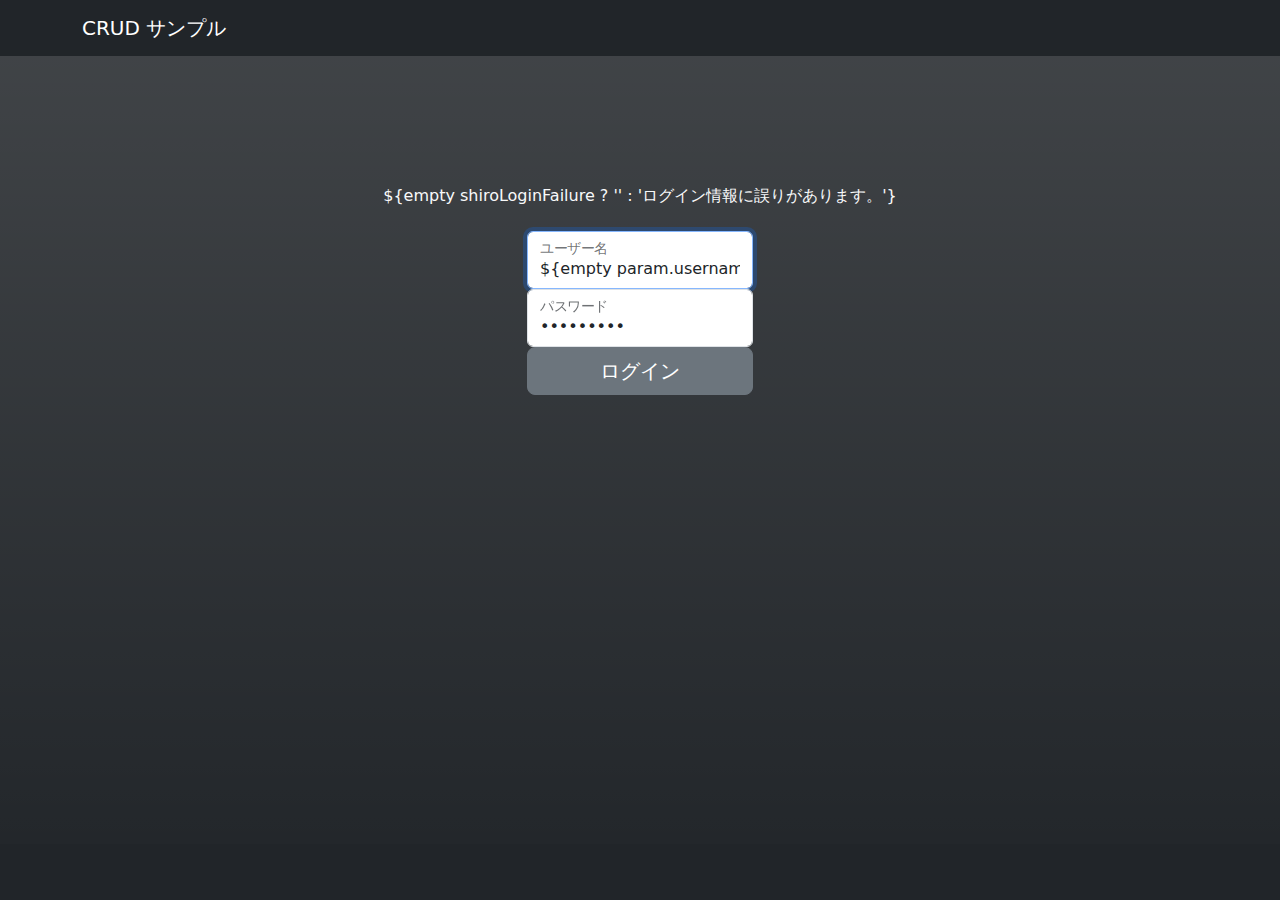
<file: src/main/webapp/login.html>
<!DOCTYPE html>
<!--  <%-- このファイルは web.xml で jsp として設定されているため EL が使用可能 --%> -->
<html>
<head>
<meta name="viewport" content="width=device-width">
<link rel="stylesheet" href="https://cdn.jsdelivr.net/npm/bootstrap@5/dist/css/bootstrap.min.css">
<title>タイトル</title>
</head>
<body class="bg-dark bg-gradient vh-100">
<nav class="navbar navbar-expand-lg navbar-dark bg-dark">
	<div class="container">
		<a class="navbar-brand" href="${ctx}">CRUD サンプル</a>
	</div>
</nav>
<div class="container text-center d-flex align-items-center justify-content-center h-50">
	<div class="">
		<div class="alert mb-0 text-light" style="min-height:4rem" id="id_message">
			${empty shiroLoginFailure ? '' : 'ログイン情報に誤りがあります。'}
		</div>
		<form method="post" class="d-inline-block">
			<div class="form-floating">
				<input type="text" class="form-control" name="username" required autofocus
					value="${empty param.username ? 'demouser' : param.username}">
				<label for="floatingInput">ユーザー名</label>
			</div>
			<div class="form-floating">
				<input type="password" class="form-control" name="password" required value="demo1234@">
				<label for="floatingPassword">パスワード</label>
			</div>
			<button class="w-100 btn btn-lg btn-secondary" type="submit">ログイン</button>
		</form>
	</div>
</div>
<footer class="footer fixed-bottom py-3 text-center bg-dark">
	<div class="container">
		<span class="text-muted">New Gradle Project Wizard (c) Pleiades MIT</span>
	</div>
</footer>
</body>
</html>
</file>
